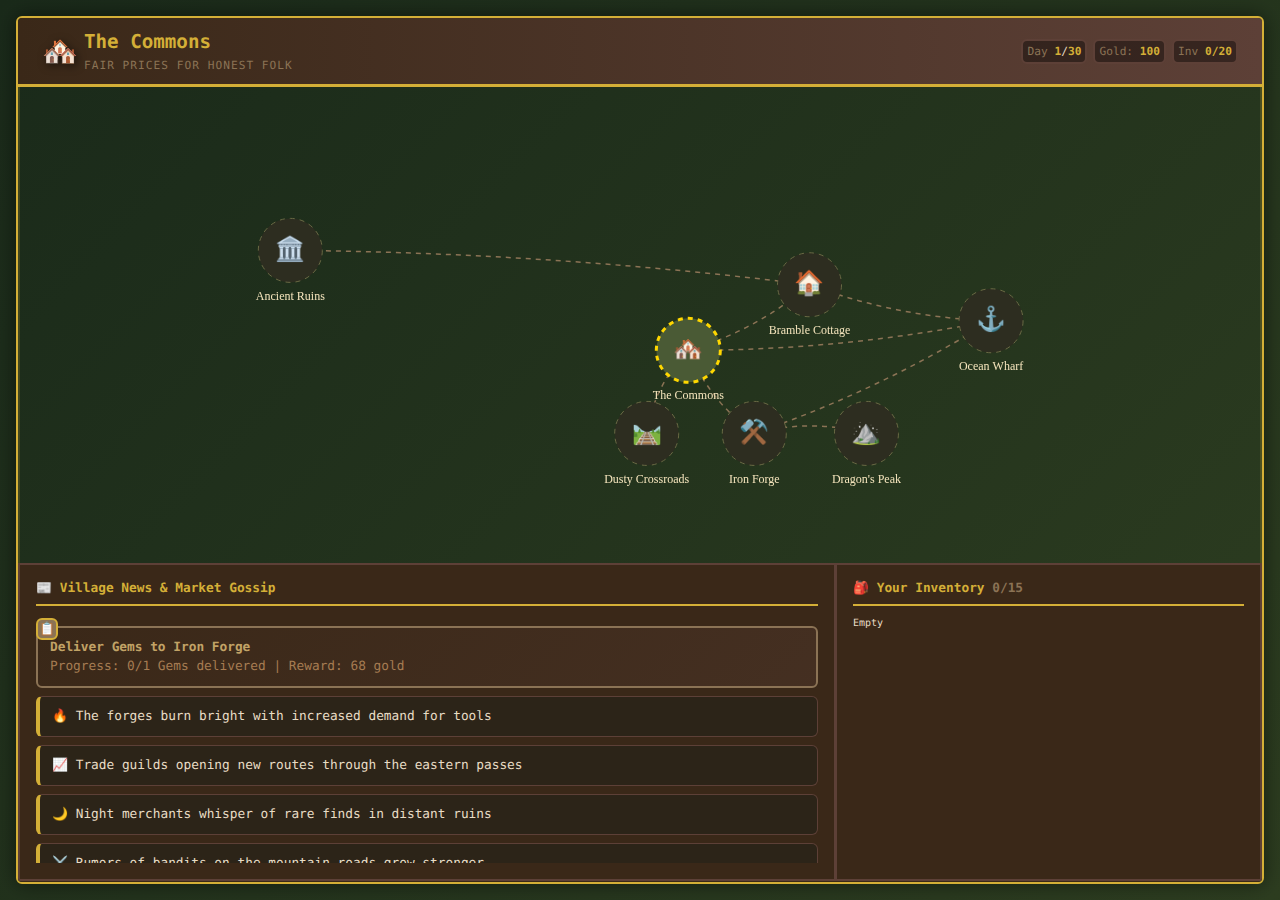
<file: index.html>
<!DOCTYPE html>
<html lang="en">
  <head>
    <meta charset="UTF-8" />
    <meta name="viewport" content="width=device-width, initial-scale=1.0" />
    <title>Fleeting Fortune</title>
    <link rel="stylesheet" href="styles.css" />
  </head>

  <body>
    <div class="game-container">
      <div class="header">
        <div class="header-left">
          <div style="font-size: 1.8rem; filter: drop-shadow(2px 2px 4px rgba(0, 0, 0, 0.5))">🏛️</div>
          <div class="location-display">
            <div class="location-name" id="location">Market Square</div>
            <div class="location-subtitle">Current Location</div>
          </div>
        </div>
        <div class="header-stats">
          <div class="stat-item"><span class="stat-label">Day</span> <span class="stat-value" id="day">1</span>/<span class="stat-value">30</span></div>
          <div class="stat-item"><span class="stat-label">Gold:</span> <span class="stat-value" id="gold">100</span></div>
          <div class="stat-item"><span class="stat-label">Inv</span> <span class="stat-value" id="inventoryCount">0/15</span></div>
        </div>
      </div>

      <!-- Map Screen -->
      <div id="mapScreen" class="screen">
        <div id="mapArea">
          <canvas id="canvas"></canvas>
        </div>
        <div class="panels">
          <div class="panel news-panel">
            <h3>📰 Village News & Market Gossip</h3>
            <div class="panel-content">
              <div id="news"></div>
            </div>
          </div>
          <div class="panel inventory-panel">
            <h3>🎒 Your Inventory <span class="inventory-count" id="inventoryCount">0/15</span></h3>
            <div class="panel-content">
              <div id="inventory"></div>
            </div>
          </div>
        </div>
      </div>

      <!-- Enhanced Trading Screen -->
      <div id="tradingScreen" class="screen trading-screen hidden">
        <h2 id="locationTitle" hidden>Trading Post</h2>

        <!-- Inventory Status -->
        <div class="quest-hint" id="questHint">Quest: Deliver 3 Herbs to Dragon's Peak</div>
        <!-- <div class="inventory-status">
          <div class="inventory-space" id="inventoryStatus">Inventory: 0/15 items</div> 
          
        </div> -->

        <!-- Market Insight -->
        <div id="marketInsight" class="market-insight">
          <span style="font-size: 1.2rem">💡</span>
          <span style="font-weight: bold" id="insightText">Market analysis loading...</span>
        </div>

        <!-- Items Container - scrollable -->
        <div class="items-container">
          <div id="items"></div>
        </div>

        <!-- Footer -->
        <div class="trading-footer">
          <button class="btn btn-back" onclick="showMap()">Back to Map</button>
        </div>
      </div>

      <!-- Game Over -->
      <div id="gameOver" class="game-over">
        <div>
          <h2>Season Complete!</h2>
          <div>Final Profit: <span id="profit">0</span> gold</div>
          <button class="btn btn-primary" onclick="resetGame()">Play Again</button>
        </div>
      </div>
    </div>

    <script type="module">
      // === 1. IMPORT EXTERNAL CLASSES ===
      import { GameState } from "./src/classes/GameState.js";
      import { MapRenderer } from "./src/classes/MapRenderer.js";

      // === 2. GAME STATE OBJECT ===
      const game = {
        day: 1,
        gold: 100,
        location: 0,
        inventory: [],
        prices: {},
        stock: {},
        saturation: {},
        locations: [],
        locationGrid: [],
        items: [],
        quests: [],
        achievements: [],
        currentQuest: null,
        unlockedAchievements: new Set(),
        seed: Date.now() % 10000,
        rules: null,
        gameData: null,
      };

      // === 3. CREATE GAMESTATE INSTANCE ===
      const gameState = new GameState(game);

      // Grid system utilities
      class GridSystem {
        static findLocationPosition(locationIndex) {
          for (let y = 0; y < gameState.game.locationGrid.length; y++) {
            for (let x = 0; x < gameState.game.locationGrid[y].length; x++) {
              if (gameState.game.locationGrid[y][x] === locationIndex) {
                return { x, y };
              }
            }
          }
          return null;
        }
        static areAdjacent(locIndexA, locIndexB) {
          const posA = this.findLocationPosition(locIndexA);
          const posB = this.findLocationPosition(locIndexB);
          if (!posA || !posB) return false;
          const dx = Math.abs(posA.x - posB.x);
          const dy = Math.abs(posA.y - posB.y);
          return dx <= 1 && dy <= 1 && dx + dy > 0;
        }
        static getGridDistance(locIndexA, locIndexB) {
          const posA = this.findLocationPosition(locIndexA);
          const posB = this.findLocationPosition(locIndexB);
          if (!posA || !posB) return Infinity;
          return Math.abs(posA.x - posB.x) + Math.abs(posA.y - posB.y);
        }

        static getTravelTime(fromIndex, toIndex) {
          const path = this.findPath(fromIndex, toIndex);
          if (path.length <= 1) return Infinity;

          // Sum actual grid distance between each step
          let totalDays = 0;
          for (let i = 1; i < path.length; i++) {
            totalDays += this.getGridDistance(path[i - 1], path[i]);
          }
          return totalDays;
        }

        static findPath(fromIndex, toIndex) {
          if (fromIndex === toIndex) return [fromIndex];
          const openSet = [{ location: fromIndex, g: 0, f: 0, parent: null }];
          const closedSet = new Set();
          while (openSet.length > 0) {
            // Sort by f-score, pick lowest
            openSet.sort((a, b) => a.f - b.f);
            const current = openSet.shift();
            if (current.location === toIndex) {
              // Reconstruct path
              const path = [];
              let node = current;
              while (node) {
                path.unshift(node.location);
                node = node.parent;
              }
              return path;
            }
            closedSet.add(current.location);
            // Only consider real connections
            const neighbors = gameState.game.connections[current.location];
            for (const neighborIndex of neighbors) {
              if (closedSet.has(neighborIndex)) continue;
              const g = current.g + 1;
              const h = GridSystem.getGridDistance(neighborIndex, toIndex);
              const f = g + h;
              const existing = openSet.find((n) => n.location === neighborIndex);
              if (!existing || g < existing.g) {
                openSet.push({
                  location: neighborIndex,
                  g,
                  f,
                  parent: current,
                });
              }
            }
          }
          return []; // No path
        }
      }

      // Quest system
      class QuestLogic {
        static generateQuest(currentLocationIndex, baseSeed, currentDay) {
          let seedRng = baseSeed + 1;
          function seededRandom() {
            seedRng = (seedRng * 9301 + 49297) % 233280;
            return seedRng / 233280;
          }
          const item = gameState.game.items[Math.floor(seededRandom() * gameState.game.items.length)];
          const validTargets = [];
          gameState.game.locations.forEach((location, index) => {
            if (index === currentLocationIndex) return;
            const multiplier = location.multipliers[item.category] || 1.0;
            if (multiplier >= 1.2) {
              validTargets.push(location);
            }
          });
          if (validTargets.length === 0) {
            validTargets.push(...gameState.game.locations.filter((_, i) => i !== currentLocationIndex));
          }
          const targetLocation = validTargets[Math.floor(seededRandom() * validTargets.length)];
          let quantity;
          switch (item.category) {
            case "basic":
              quantity = Math.floor(seededRandom() * 3) + 3;
              break;
            case "quality":
              quantity = Math.floor(seededRandom() * 3) + 2;
              break;
            case "premium":
              quantity = Math.floor(seededRandom() * 2) + 1;
              break;
            default:
              quantity = 3;
          }
          const reward = item.basePrice * quantity * 1.5;
          return {
            itemId: item.id,
            targetLocationName: targetLocation.name,
            quantity: quantity,
            delivered: 0,
            reward: Math.round(reward),
          };
        }
        static checkQuestDelivery() {
          if (!gameState.game.currentQuest) return;
          const currentLocationName = gameState.game.locations[gameState.game.location].name;
          if (currentLocationName !== gameState.game.currentQuest.targetLocationName) return;
          const questItemCount = gameState.getInventoryCount(gameState.game.currentQuest.itemId);
          if (questItemCount === 0) return;
          const deliverAmount = Math.min(questItemCount, gameState.game.currentQuest.quantity - gameState.game.currentQuest.delivered);
          gameState.removeFromInventory(gameState.game.currentQuest.itemId, deliverAmount);
          gameState.updateQuestDelivered(deliverAmount);
          if (gameState.game.currentQuest.delivered >= gameState.game.currentQuest.quantity) {
            gameState.updateGold(gameState.game.currentQuest.reward);
            gameState.completeQuest();
            const newQuest = QuestLogic.generateQuest(gameState.game.location, gameState.game.seed, gameState.game.day);
            gameState.setQuest(newQuest);
          }
        }

        static updateNewsUI() {
          if (!gameState.game.currentQuest) return false;
          const currentLocationName = gameState.getCurrentLocation().name;
          const targetMatch = currentLocationName === gameState.game.currentQuest.targetLocationName;
          const questItemCount = gameState.getInventoryCount(gameState.game.currentQuest.itemId);
          const hasEnoughItems = questItemCount >= gameState.game.currentQuest.quantity - gameState.game.currentQuest.delivered;
          return targetMatch && hasEnoughItems;
        }

        static deliverQuest() {
          if (!QuestLogic.updateNewsUI()) return;
          const quest = gameState.game.currentQuest;
          const questItemCount = gameState.getInventoryCount(quest.itemId);
          const deliverAmount = Math.min(questItemCount, quest.quantity - quest.delivered);
          gameState.removeFromInventory(quest.itemId, deliverAmount);
          gameState.updateQuestDelivered(deliverAmount);
          if (quest.delivered >= quest.quantity) {
            gameState.updateGold(quest.reward);
            gameState.completeQuest();
            const newQuest = QuestLogic.generateQuest(gameState.game.location, gameState.game.seed, gameState.game.day);
            gameState.setQuest(newQuest);
          }
          updateUI();
        }
      }

      // Market Logic
      class MarketLogic {
        static generatePrices() {
          const rules = gameState.game.rules.pricing;
          const SEASONAL_MIN = rules.seasonal.min;
          const SEASONAL_RANGE = rules.seasonal.range;
          const DAILY_MIN = rules.daily.min;
          const DAILY_RANGE = rules.daily.range;
          const prices = {};
          gameState.game.items.forEach((item) => {
            const base = item.basePrice;
            const seasonal = SEASONAL_MIN + Math.random() * SEASONAL_RANGE;
            const daily = DAILY_MIN + Math.random() * DAILY_RANGE;
            prices[item.id] = Math.round(base * seasonal * daily);
          });
          return prices;
        }
        static generateStock() {
          const rules = gameState.game.rules.stock;
          const MIN_STOCK = rules.minStock;
          const STOCK_RANGE = rules.stockRange;
          const stock = {};
          gameState.game.items.forEach((item) => {
            stock[item.id] = Math.floor(Math.random() * STOCK_RANGE) + MIN_STOCK;
          });
          return stock;
        }
        static getPrice(itemId, locationId) {
          const rules = gameState.game.rules.pricing.saturation;
          const SATURATION_THRESHOLD = rules.threshold;
          const SATURATION_PENALTY_RATE = rules.penaltyRate;
          const DEFAULT_MULTIPLIER = 1;
          const item = gameState.getItem(itemId);
          const location = gameState.getLocation(locationId);
          const basePrice = gameState.getPrice(itemId);
          const locationMultiplier = location.multipliers[item.category] || DEFAULT_MULTIPLIER;
          const saturationKey = `${locationId}-${itemId}`;
          const saturationLevel = gameState.getSaturation(saturationKey);
          let marketAdjustment = 1.0;
          if (saturationLevel >= SATURATION_THRESHOLD) {
            const excessSaturation = saturationLevel - SATURATION_THRESHOLD;
            marketAdjustment = 1.0 - SATURATION_PENALTY_RATE * (1 + excessSaturation * 0.2);
            marketAdjustment = Math.max(0.4, marketAdjustment);
          }
          const finalPrice = basePrice * locationMultiplier * marketAdjustment;
          return Math.round(finalPrice);
        }
        static canBuy(itemId, quantity) {
          const price = this.getPrice(itemId, gameState.game.location);
          const cost = price * quantity;
          const available = gameState.getStock(itemId);
          const space = gameState.getInventorySpace();
          return cost <= gameState.getGold() && quantity <= available && quantity <= space;
        }
        static canSell(itemId, quantity) {
          const owned = gameState.getInventoryCount(itemId);
          return quantity <= owned;
        }
        static getMaxBuyQuantity(itemId) {
          const price = this.getPrice(itemId, gameState.game.location);
          const affordable = Math.floor(gameState.getGold() / price);
          const available = gameState.getStock(itemId);
          const space = gameState.getInventorySpace();
          return Math.min(affordable, available, space);
        }
        static getMaxSellQuantity(itemId) {
          return gameState.getInventoryCount(itemId);
        }
        static getDealQuality(itemId) {
          const item = gameState.getItem(itemId);
          const location = gameState.getCurrentLocation();
          const multiplier = location.multipliers[item.category] || 1.0;
          if (multiplier <= 0.8) return "great";
          if (multiplier <= 0.9) return "good";
          if (multiplier >= 1.3) return "poor";
          return "fair";
        }
      }

      // Market Actions
      class MarketActions {
        static sell(itemId, quantity) {
          const price = MarketLogic.getPrice(itemId, gameState.game.location);
          gameState.removeFromInventory(itemId, quantity);
          gameState.updateGold(price * quantity);
          const rules = gameState.game.rules.pricing.saturation;
          if (quantity >= rules.threshold) {
            const satKey = `${gameState.game.location}-${itemId}`;
            const currentSaturation = gameState.getSaturation(satKey);
            const newSaturation = Math.min(rules.maxSaturation, currentSaturation + quantity);
            gameState.setSaturation(satKey, newSaturation);
          }
        }
        static buy(itemId, quantity) {
          const price = MarketLogic.getPrice(itemId, gameState.game.location);
          const cost = price * quantity;
          gameState.updateGold(-cost);
          gameState.updateStock(itemId, -quantity);
          gameState.addToInventory(itemId, quantity, price);
          const rules = gameState.game.rules.pricing.saturation;
          if (quantity >= rules.threshold) {
            const satKey = `${gameState.game.location}-${itemId}`;
            const buyingSaturation = quantity * rules.buyingSaturationRate;
            const currentSaturation = gameState.getSaturation(satKey);
            const newSaturation = Math.min(rules.maxSaturation, currentSaturation + buyingSaturation);
            gameState.setSaturation(satKey, newSaturation);
          }
        }

        static quickBuyAll(itemId) {
          const max = MarketLogic.getMaxBuyQuantity(itemId);
          if (max > 0) {
            MarketActions.buy(itemId, max);
            updateUI();
          }
        }

        static quickSellAll(itemId) {
          const max = MarketLogic.getMaxSellQuantity(itemId);
          if (max > 0) {
            MarketActions.sell(itemId, max);
            updateUI();
          }
        }

        static updatePrices() {
          const prices = MarketLogic.generatePrices();
          gameState.setPrices(prices);
        }
        static updateStock() {
          const stock = MarketLogic.generateStock();
          Object.entries(stock).forEach(([itemId, amount]) => {
            gameState.setStock(itemId, amount);
          });
        }
      }

      // === 6. GAME FUNCTIONS (ALL PRESERVED) ===
      function travel(locationIndex) {
        // Calculate total travel time based on actual grid distance along the path
        const travelTime = GridSystem.getTravelTime(gameState.game.location, locationIndex);
        if (travelTime === Infinity) return; // No valid path exists

        const arrivalDay = gameState.game.day + travelTime;
        const maxDay = gameState.game.rules.gameplay.maxDays;

        if (arrivalDay > maxDay) {
          // Can't reach this location in time
          // Check if player is completely stuck
          if (!canReachAnyLocation()) {
            setTimeout(endGame, 600);
          }
          return;
        }

        // Perform the travel
        gameState.setLocation(locationIndex);
        gameState.updateDay(travelTime);

        // Update economy
        MarketActions.updatePrices();
        MarketActions.updateStock();
        gameState.decaySaturation();

        // Check if any further moves are possible
        if (!canReachAnyLocation()) {
          setTimeout(endGame, 600);
        }

        updateUI();
      }

      function enterLocation(locationIndex) {
        updateUI();
        showTrading();
      }

      function showMap() {
        document.getElementById("mapScreen").classList.remove("hidden");
        document.getElementById("tradingScreen").classList.add("hidden");

        // After returning to map, check if any moves are possible
        if (!canReachAnyLocation()) {
          setTimeout(endGame, 600); // Gentle delay for closure
        }

        updateUI();
      }

      function showTrading() {
        document.getElementById("mapScreen").classList.add("hidden");
        document.getElementById("tradingScreen").classList.remove("hidden");
        updateUI();
      }

      function updateUI() {
        document.getElementById("day").textContent = gameState.game.day;
        document.getElementById("gold").textContent = gameState.getGold();
        document.getElementById("location").textContent = gameState.getCurrentLocation().name;
        document.getElementById("inventoryCount").textContent = `${gameState.game.inventory.length}/${gameState.game.rules.gameplay.inventoryLimit}`;
        updateInventoryUI();
        updateNewsUI();
        updateTradingUI();
        if (window.mapRenderer) mapRenderer.draw();
      }

      function updateInventoryUI() {
        const inventory = document.getElementById("inventory");
        const items = {};
        gameState.game.inventory.forEach((item) => {
          items[item.id] = (items[item.id] || 0) + 1;
        });
        inventory.innerHTML =
          Object.keys(items).length === 0
            ? "<div>Empty</div>"
            : Object.entries(items)
                .map(([id, count]) => {
                  const item = gameState.getItem(id);
                  return `<div class="inventory-item">
                                <span class="inventory-item-icon">${item.emoji}</span>
                                <span class="inventory-item-text">${item.name}</span>
                                <span class="inventory-item-count">x${count}</span>
                            </div>`;
                })
                .join("");
      }

      function updateNewsUI() {
        const newsContainer = document.getElementById("news");
        const items = [];
        if (gameState.game.currentQuest) {
          const questItem = gameState.getItem(gameState.game.currentQuest.itemId);
          items.push(`<div class="quest-item">
                                <div class="quest-title">Deliver ${questItem.name} to ${gameState.game.currentQuest.targetLocationName}</div>
                                <div class="quest-progress">Progress: ${gameState.game.currentQuest.delivered}/${gameState.game.currentQuest.quantity} ${questItem.name} delivered | Reward: ${gameState.game.currentQuest.reward} gold </div>
                            </div>`);
        }
        const current = gameState.getCurrentLocation();
        gameState.game.items.forEach((item) => {
          const price = MarketLogic.getPrice(item.id, gameState.game.location);
          const multiplier = current.multipliers[item.category];
          if (multiplier < 0.9) {
            items.push(`<div class="news-item market-opportunity">
                                      ${item.emoji} Great ${item.name} prices here!
                                  </div>`);
          }
        });
        const genericNews = gameState.game.gameData.genericNews;
        while (items.length < 6) {
          items.push(`<div class="news-item">${genericNews[Math.floor(Math.random() * genericNews.length)]}</div>`);
        }
        newsContainer.innerHTML = items.slice(0, 6).join("");
      }

      function updateTradingUI() {
        const items = document.getElementById("items");
        const currentLocation = gameState.getCurrentLocation();
        const headerEmoji = document.querySelector(".header-left > div");
        headerEmoji.textContent = currentLocation.emoji;
        document.querySelector(".location-subtitle").textContent = currentLocation.flavorText;
        const questHint = document.getElementById("questHint");
        if (gameState.game.currentQuest) {
          const questItem = gameState.getItem(gameState.game.currentQuest.itemId);
          const canDeliver = QuestLogic.updateNewsUI();
          const owned = gameState.getInventoryCount(gameState.game.currentQuest.itemId);
          const needed = gameState.game.currentQuest.quantity - gameState.game.currentQuest.delivered;
          const buttonText = canDeliver ? "✅ Deliver" : "❌ Need More";
          const buttonDisabled = !canDeliver;
          questHint.innerHTML = `
                <div class="quest-banner">
                  <div class="quest-icon">📋</div>
                  <div class="quest-text">
                    <div class="quest-title">Deliver ${questItem.name} to ${gameState.game.currentQuest.targetLocationName}</div>
                    <div class="quest-progress">You have ${owned}, need ${needed}</div>
                  </div>
                  <button class="btn btn-quest" onclick="deliverQuest()" ${buttonDisabled ? "disabled" : ""}>
                    ${buttonText}
                  </button>
                </div>
              `;
        } else {
          questHint.textContent = "No active quest";
        }
        const insightText = document.getElementById("insightText");
        const goodDeals = gameState.game.items.filter((item) => {
          const multiplier = currentLocation.multipliers[item.category] || 1.0;
          return multiplier <= 0.9;
        });
        if (goodDeals.length > 0) {
          const avgDiscount = Math.round((1 - goodDeals.reduce((sum, item) => sum + (currentLocation.multipliers[item.category] || 1.0), 0) / goodDeals.length) * 100);
          insightText.textContent = `Great prices here! (${avgDiscount}% below average)`;
        } else {
          insightText.textContent = "Standard market prices";
        }
        items.innerHTML = gameState.game.items
          .map((item) => {
            const price = MarketLogic.getPrice(item.id, gameState.game.location);
            const stock = gameState.getStock(item.id);
            const owned = gameState.getInventoryCount(item.id);
            const maxBuy = MarketLogic.getMaxBuyQuantity(item.id);
            const maxSell = MarketLogic.getMaxSellQuantity(item.id);
            const dealQuality = MarketLogic.getDealQuality(item.id);
            const avgPurchasePrice = gameState.getAveragePurchasePrice(item.id);
            const dealClasses = { great: "deal-great", good: "deal-good", fair: "deal-fair", poor: "deal-poor" };
            const dealText = { great: "Great!", good: "Good", fair: "Fair", poor: "Poor" };
            const rowClasses = ["item-row"];
            if (dealQuality === "great" || dealQuality === "good") rowClasses.push("good-deal");
            else if (dealQuality === "poor") rowClasses.push("bad-deal");
            if (stock === 0) rowClasses.push("no-stock");
            const displayPrice = stock === 0 ? "--" : `${price}g${avgPurchasePrice !== null ? ` (${avgPurchasePrice}g avg)` : ""}`;
            return `
                  <div class="${rowClasses.join(" ")}">
                    <div class="item-visual">
                      <div class="item-icon">${item.emoji}</div>
                      <div class="deal-indicator ${dealClasses[dealQuality]}">${dealText[dealQuality]}</div>
                    </div>
                    <div class="item-info">
                      <div class="item-header">
                        ${item.name}<span class="item-price">${displayPrice}</span>
                      </div>
                      <div class="item-meta">Available: ${stock} | You own: <span class="owned-count">${owned}</span>
                        ${gameState.game.currentQuest && gameState.game.currentQuest.itemId === item.id ? "<br>Perfect for your quest!" : ""}
                        ${stock <= 2 && stock > 0 ? "<br>Limited stock - act fast!" : ""}
                        ${dealQuality === "poor" ? "<br>Overpriced here - try elsewhere" : ""}
                        ${dealQuality === "great" ? "<br>Excellent value!" : ""}
                        ${dealQuality === "fair" ? "<br>Standard market price" : ""}
                      </div>
                    </div>
                    <div class="buy-controls">
                      <div class="quantity-action-row">
                        <button class="quantity-btn" onclick="changeQuantity('${item.id}', 'buy', -1)" ${maxBuy === 0 ? "disabled" : ""}>−</button>
                        <button class="btn btn-buy action-button" onclick="executeTrade('${item.id}', 'buy')" ${maxBuy === 0 ? "disabled" : ""} id="buy-button-${item.id}">
                          BUY <span id="buy-${item.id}">1</span>
                        </button>
                        <button class="quantity-btn" onclick="changeQuantity('${item.id}', 'buy', 1)" ${maxBuy === 0 ? "disabled" : ""}>+</button>
                      </div>
                      <button class="btn btn-buy action-button" onclick="MarketActions.quickBuyAll('${item.id}')" ${maxBuy === 0 ? "disabled" : ""}>
                        Buy All (${maxBuy})
                      </button>
                    </div>
                    <div class="sell-controls">
                      <div class="quantity-action-row">
                        <button class="quantity-btn" onclick="changeQuantity('${item.id}', 'sell', -1)" ${maxSell === 0 ? "disabled" : ""}>−</button>
                        <button class="btn btn-sell action-button" onclick="executeTrade('${item.id}', 'sell')" ${maxSell === 0 ? "disabled" : ""} id="sell-button-${item.id}">
                          SELL <span id="sell-${item.id}">1</span>
                        </button>
                        <button class="quantity-btn" onclick="changeQuantity('${item.id}', 'sell', 1)" ${maxSell === 0 ? "disabled" : ""}>+</button>
                      </div>
                      <button class="btn btn-sell action-button" onclick="quickSellAll('${item.id}')" ${maxSell === 0 ? "disabled" : ""}>
                        Sell All (${maxSell})
                      </button>
                    </div>
                  </div>`;
          })
          .join("");
      }

      function changeQuantity(itemId, type, delta) {
        const element = document.getElementById(`${type}-${itemId}`);
        let current = parseInt(element.textContent);
        current = Math.max(1, current + delta);
        const max = type === "buy" ? MarketLogic.getMaxBuyQuantity(itemId) : MarketLogic.getMaxSellQuantity(itemId);
        element.textContent = Math.min(current, max);
      }

      function executeTrade(itemId, type) {
        const quantity = parseInt(document.getElementById(`${type}-${itemId}`).textContent);
        if (type === "buy" && MarketLogic.canBuy(itemId, quantity)) {
          MarketActions.buy(itemId, quantity);
        } else if (type === "sell" && MarketLogic.canSell(itemId, quantity)) {
          MarketActions.sell(itemId, quantity);
        }
        updateUI();
      }

      function canReachAnyLocation() {
        const currentDay = gameState.game.day;
        const maxDay = gameState.game.rules.gameplay.maxDays;
        const currentLocation = gameState.game.location;

        for (let i = 0; i < gameState.game.locations.length; i++) {
          if (i === currentLocation) continue;
          const travelTime = GridSystem.getTravelTime(currentLocation, i);
          if (travelTime === Infinity) continue;
          if (currentDay + travelTime <= maxDay) return true;
        }
        return false;
      }

      function checkGameEnd() {
        if (!canReachAnyLocation()) {
          setTimeout(endGame, 600);
        }
      }

      // === Update travel() to call checkGameEnd ===
      // (Already updated in your codebase — just ensure it's called at the end)

      function endGame() {
        const profit = gameState.game.gold - gameState.game.rules.gameplay.startingGold;
        document.getElementById("profit").textContent = profit;

        const gameOverEl = document.getElementById("gameOver");
        const canMove = canReachAnyLocation();
        const daysLeft = gameState.game.rules.gameplay.maxDays - gameState.game.day;

        let reason;
        if (gameState.game.day >= gameState.game.rules.gameplay.maxDays) {
          reason = "The season has ended. The roads grow quiet until next year.";
        } else if (!canMove) {
          reason = "No further journeys are possible. Your travels come to rest.";
        } else {
          reason = "Your trading season ends in quiet reflection.";
        }

        gameOverEl.innerHTML = `
    <div>
      <h2>Season Complete!</h2>
      <div>${reason}</div>
      <div>Final Profit: <span id="profit">${profit}</span> gold</div>
      <button class="btn btn-primary" onclick="resetGame()">Begin New Season</button>
    </div>
  `;
        gameOverEl.style.display = "flex";
      }

      function resetGame() {
        gameState.reset();
        gameState.generateLocations();
        const initialQuest = QuestLogic.generateQuest(gameState.game.location, gameState.game.seed, gameState.game.day);
        gameState.setQuest(initialQuest);
        MarketActions.updatePrices();
        MarketActions.updateStock();
        document.getElementById("gameOver").style.display = "none";
        showMap();
        updateUI();
      }

      async function loadGameData() {
        try {
          const rulesResponse = await fetch("game_rules.json");
          gameState.game.rules = await rulesResponse.json();
          const dataResponse = await fetch("game_data.json");
          gameState.game.gameData = await dataResponse.json();
          gameState.game.items = gameState.game.gameData.items;
          return true;
        } catch (error) {
          console.error("Failed to load game data:", error);
          return false;
        }
      }

      function fixMapRenderer(ms = 250) {
        setTimeout(() => {
          window.dispatchEvent(new Event("resize"));
          console.log("🎨 MapRenderer: Canvas size fixed with " + ms + " delay");
        }, ms);
        // document.querySelector('.game-container').classList.add('show');
      }

      async function init() {
        try {
          const dataLoaded = await loadGameData();
          if (!dataLoaded) throw new Error("Failed to load game data");
          gameState.setGold(gameState.game.rules.gameplay.startingGold);
          gameState.generateLocations();
          const initialQuest = QuestLogic.generateQuest(gameState.game.location, gameState.game.seed, gameState.game.day);
          gameState.setQuest(initialQuest);
          MarketActions.updatePrices();
          MarketActions.updateStock();

          // Add to init() for debugging
          console.log("✅ Game data loaded:", gameState.game.rules);
          console.log("✅ Locations generated:", gameState.game.locations);
          console.log("✅ Canvas exists:", !!document.getElementById("canvas"));

          console.log(
            "📍 Locations:",
            gameState.game.locations.map((l) => l.name)
          );
          console.log("🔗 Connections:", gameState.game.connections);

          window.mapRenderer = new MapRenderer(document.getElementById("canvas"));
          updateUI();
        } catch (error) {
          console.error("Failed to initialize game:", error);
        }
      }

      // === 6. EXPOSE FUNCTIONS & CLASSES TO HTML ===
      window.gameState = gameState;
      window.MapRenderer = MapRenderer;
      window.MarketActions = MarketActions;
      window.GridSystem = GridSystem; // ✅ Required by MapRenderer and travel()
      window.init = init;
      window.updateUI = updateUI;
      window.updateInventoryUI = updateInventoryUI;
      window.updateNewsUI = updateNewsUI;
      window.updateTradingUI = updateTradingUI;
      window.showMap = showMap;
      window.showTrading = showTrading;
      window.travel = travel;
      window.enterLocation = enterLocation;
      window.deliverQuest = QuestLogic.deliverQuest;
      window.executeTrade = executeTrade;
      window.changeQuantity = changeQuantity;
      window.quickBuyAll = MarketActions.quickBuyAll;
      window.quickSellAll = MarketActions.quickSellAll;
      window.endGame = endGame;
      window.resetGame = resetGame;
      window.generateLocations = gameState.generateLocations;

      // === 7. START GAME IMMEDIATELY ===
      await init(); // No need to delay game logic
      fixMapRenderer();
    </script>
  </body>
</html>
</file>
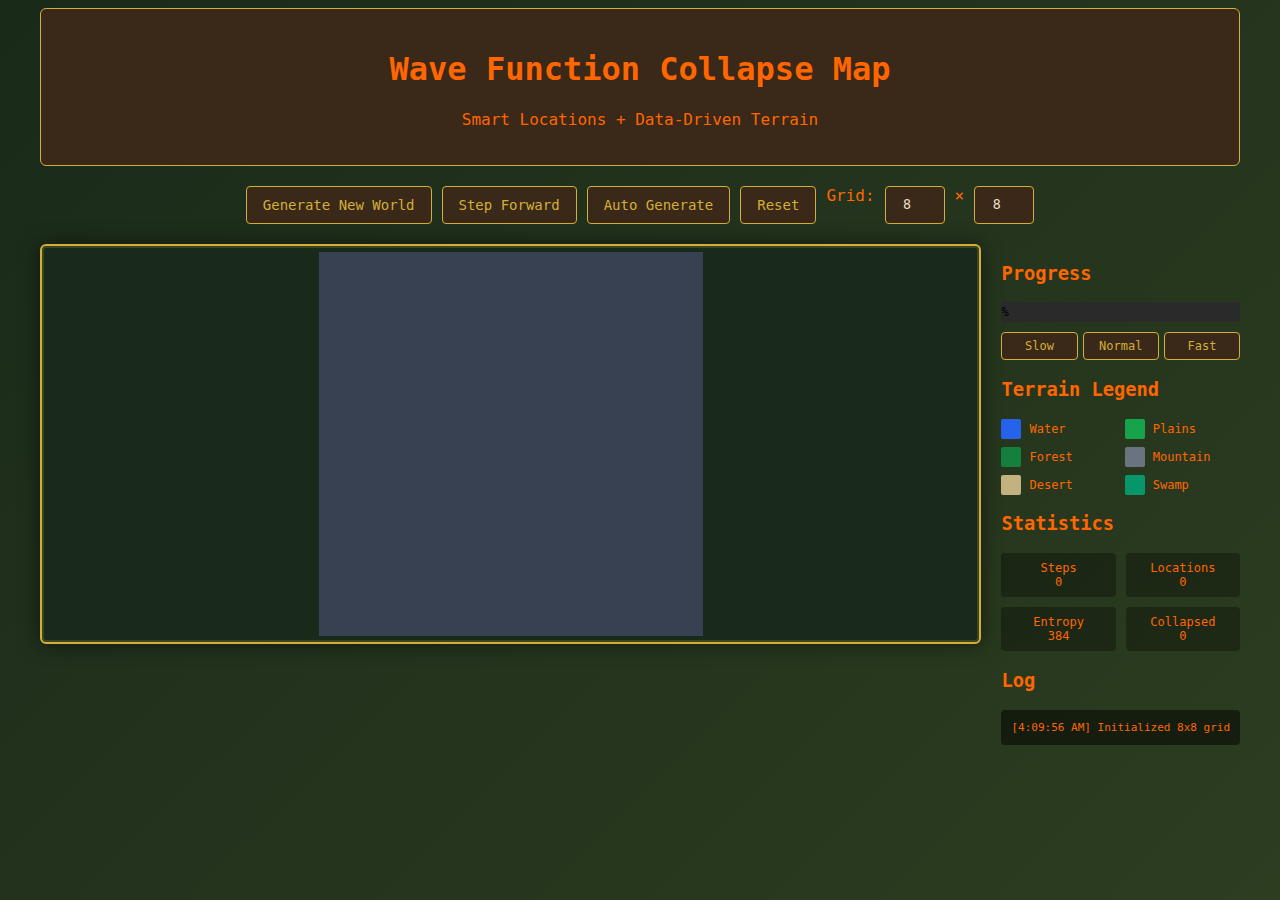
<file: wfc/index.html>
<!DOCTYPE html>
<html lang="en">
<head>
    <meta charset="UTF-8" />
    <meta name="viewport" content="width=device-width, initial-scale=1" />
    <title>Wave Function Collapse - Smart Location Placement</title>
    <link rel="stylesheet" href="css/style.css" />
</head>
<body>
    <div class="container">
        <div class="header">
            <h1>Wave Function Collapse Map</h1>
            <p>Smart Locations + Data-Driven Terrain</p>
        </div>

        <div class="controls">
            <button id="generateBtn">Generate New World</button>
            <button id="stepBtn">Step Forward</button>
            <button id="autoBtn" data-running="false">Auto Generate</button>
            <button id="resetBtn">Reset</button>
            <span>Grid:</span>
            <input type="number" id="gridWidth" value="8" min="4" max="24" />
            <span>×</span>
            <input type="number" id="gridHeight" value="8" min="4" max="24" />
        </div>

        <div class="main-content">
            <div class="map-area">
                <div id="mapGrid" class="map-grid"></div>
            </div>

            <div class="sidebar">
                <div class="info-section">
                    <h3>Progress</h3>
                    <div class="progress">
                        <div id="progressBar" class="progress-bar">0%</div>
                    </div>
                    <div class="step-controls">
                        <button id="slowBtn">Slow</button>
                        <button id="normalBtn">Normal</button>
                        <button id="fastBtn">Fast</button>
                    </div>
                </div>

                <div class="info-section">
                    <h3>Terrain Legend</h3>
                    <div class="legend" id="legend"></div>
                </div>

                <div class="info-section">
                    <h3>Statistics</h3>
                    <div class="stats">
                        <div class="stat">
                            <div>Steps</div>
                            <div id="stepCount">0</div>
                        </div>
                        <div class="stat">
                            <div>Locations</div>
                            <div id="locationCount">0</div>
                        </div>
                        <div class="stat">
                            <div>Entropy</div>
                            <div id="entropyCount">0</div>
                        </div>
                        <div class="stat">
                            <div>Collapsed</div>
                            <div id="collapsedCount">0</div>
                        </div>
                    </div>
                </div>

                <div class="info-section">
                    <h3>Log</h3>
                    <div id="log" class="log"></div>
                </div>
            </div>
        </div>
    </div>

    <script src="js/loader.js"></script>
    <script>
        let TERRAIN_TYPES, LOCATIONS;
        let wfc;

        // Load data and initialize
        async function initApp() {
            const data = await DataLoader.load();
            TERRAIN_TYPES = data.TERRAIN_TYPES;
            LOCATIONS = data.LOCATIONS;

            // Initialize UI with default size
            const width = parseInt(document.getElementById('gridWidth').value);
            const height = parseInt(document.getElementById('gridHeight').value);
            wfc = new WaveFunctionCollapse(width, height);

            // Auto-generate legend
            updateLegend();

            setupEventListeners();
            wfc.updateUI();
        }

        function updateLegend() {
            const legendEl = document.getElementById('legend');
            legendEl.innerHTML = '';

            Object.keys(TERRAIN_TYPES).forEach(type => {
                const item = document.createElement('div');
                item.className = 'legend-item';

                const tile = document.createElement('div');
                tile.className = 'legend-tile';
                tile.style.backgroundColor = TERRAIN_TYPES[type].color;

                const label = document.createElement('span');
                label.textContent = type.charAt(0).toUpperCase() + type.slice(1);

                item.appendChild(tile);
                item.appendChild(label);
                legendEl.appendChild(item);
            });
        }

        function setupEventListeners() {
            document.getElementById('generateBtn').addEventListener('click', () => {
                const w = parseInt(document.getElementById('gridWidth').value);
                const h = parseInt(document.getElementById('gridHeight').value);
                wfc = new WaveFunctionCollapse(w, h);
                wfc.generate();
            });

            document.getElementById('stepBtn').addEventListener('click', () => {
                if (!wfc.isGenerating) wfc.step();
            });

            document.getElementById('autoBtn').addEventListener('click', () => {
                const btn = document.getElementById('autoBtn');
                if (wfc.isGenerating) {
                    wfc.isGenerating = false;
                    btn.textContent = 'Auto Generate';
                } else {
                    btn.textContent = 'Auto Step';
                    wfc.autoGenerate();
                }
            });

            document.getElementById('resetBtn').addEventListener('click', () => {
                const w = parseInt(document.getElementById('gridWidth').value);
                const h = parseInt(document.getElementById('gridHeight').value);
                wfc.isGenerating = false;
                wfc = new WaveFunctionCollapse(w, h);
                document.getElementById('autoBtn').textContent = 'Auto Generate';
            });

            document.getElementById('slowBtn').addEventListener('click', () => wfc.autoSpeed = 300);
            document.getElementById('normalBtn').addEventListener('click', () => wfc.autoSpeed = 100);
            document.getElementById('fastBtn').addEventListener('click', () => wfc.autoSpeed = 30);
        }

        // WaveFunctionCollapse Class (same as before, but updated renderGrid + placeLocations)
        class WaveFunctionCollapse {
            constructor(width, height) {
                this.width = width;
                this.height = height;
                this.grid = [];
                this.stepCount = 0;
                this.locationCount = 0;
                this.isGenerating = false;
                this.autoSpeed = 100;
                this.placedLocations = [];
                this.init();
            }

            init() {
                this.grid = [];
                this.stepCount = 0;
                this.locationCount = 0;
                this.placedLocations = [];

                for (let y = 0; y < this.height; y++) {
                    this.grid[y] = [];
                    for (let x = 0; x < this.width; x++) {
                        this.grid[y][x] = {
                            possibilities: Object.keys(TERRAIN_TYPES),
                            collapsed: false,
                            terrain: null,
                            location: null
                        };
                    }
                }

                this.log(`Initialized ${this.width}x${this.height} grid`);
                this.updateUI();
            }

            getCell(x, y) {
                if (x < 0 || x >= this.width || y < 0 || y >= this.height) return null;
                return this.grid[y][x];
            }

            getNeighbors(x, y) {
                const directions = [[-1, 0], [1, 0], [0, -1], [0, 1]];
                return directions
                    .map(([dx, dy]) => ({ x: x + dx, y: y + dy, cell: this.getCell(x + dx, y + dy) }))
                    .filter(n => n.cell);
            }

            findLowestEntropy() {
                let minEntropy = Infinity;
                let candidates = [];

                for (let y = 0; y < this.height; y++) {
                    for (let x = 0; x < this.width; x++) {
                        const cell = this.grid[y][x];
                        if (!cell.collapsed && cell.possibilities.length < minEntropy) {
                            minEntropy = cell.possibilities.length;
                            candidates = [{ x, y }];
                        } else if (!cell.collapsed && cell.possibilities.length === minEntropy) {
                            candidates.push({ x, y });
                        }
                    }
                }

                return candidates.length > 0 ? candidates[Math.floor(Math.random() * candidates.length)] : null;
            }

            collapseCell(x, y) {
                const cell = this.grid[y][x];
                if (cell.collapsed) return false;

                const weights = cell.possibilities.map(t => TERRAIN_TYPES[t].weight);
                const totalWeight = weights.reduce((a, b) => a + b, 0);
                let r = Math.random() * totalWeight;
                let selected = cell.possibilities[0];

                for (let i = 0; i < cell.possibilities.length; i++) {
                    r -= weights[i];
                    if (r <= 0) {
                        selected = cell.possibilities[i];
                        break;
                    }
                }

                cell.terrain = selected;
                cell.possibilities = [selected];
                cell.collapsed = true;
                this.log(`Collapsed (${x}, ${y}) → ${selected}`);
                return true;
            }

            propagate(x, y) {
                const queue = [{ x, y }];
                const processed = new Set();

                while (queue.length > 0) {
                    const { x, y } = queue.shift();
                    const key = `${x},${y}`;
                    if (processed.has(key)) continue;
                    processed.add(key);

                    const neighbors = this.getNeighbors(x, y);
                    for (const { x: nx, y: ny, cell: neighbor } of neighbors) {
                        if (neighbor.collapsed) continue;

                        const valid = neighbor.possibilities.filter(p => {
                            const allowed = TERRAIN_TYPES[p].adjacent;
                            return this.getNeighbors(nx, ny).some(({ cell: nn }) =>
                                nn.collapsed ? allowed.includes(nn.terrain) : true
                            );
                        });

                        if (valid.length !== neighbor.possibilities.length) {
                            neighbor.possibilities = valid;
                            if (valid.length === 0) {
                                this.log(`Contradiction at (${nx}, ${ny})`);
                                return false;
                            }
                            queue.push({ x: nx, y: ny });
                        }
                    }
                }
                return true;
            }

            step() {
                if (this.isComplete()) return false;
                const cell = this.findLowestEntropy();
                if (!cell) return false;

                if (this.collapseCell(cell.x, cell.y)) {
                    if (!this.propagate(cell.x, cell.y)) {
                        this.log("Contradiction!");
                        return false;
                    }
                    this.stepCount++;
                    this.updateUI();

                    const el = document.querySelector(`[data-pos="${cell.x},${cell.y}"]`);
                    if (el) {
                        el.classList.add('collapsed');
                        setTimeout(() => el.classList.remove('collapsed'), 500);
                    }
                    return true;
                }
                return false;
            }

            isComplete() {
                return this.grid.flat().every(c => c.collapsed);
            }

            // ✅ SMART LOCATION PLACEMENT
            placeLocations() {
                const cells = [];
                for (let y = 0; y < this.height; y++) {
                    for (let x = 0; x < this.width; x++) {
                        if (!this.grid[y][x].location) {
                            cells.push({ x, y });
                        }
                    }
                }

                // Sort locations by strictness (fewer valid spots = place first)
                const sortedLocations = [...LOCATIONS].sort((a, b) => {
                    const countValid = (loc) => cells.filter(pos => this.isValidLocationSpot(pos.x, pos.y, loc)).length;
                    return countValid(a) - countValid(b);
                });

                for (const loc of sortedLocations) {
                    const validSpots = cells.filter(pos => this.isValidLocationSpot(pos.x, pos.y, loc));
                    if (validSpots.length === 0) continue;

                    const pick = validSpots[Math.floor(Math.random() * validSpots.length)];
                    const { x, y } = pick;

                    this.grid[y][x].location = loc;
                    this.placedLocations.push({ x, y, loc });
                    this.locationCount++;
                    this.log(`📍 Placed ${loc.name} at (${x}, ${y})`);

                    // Remove from pool to avoid overlap
                    const idx = cells.findIndex(c => c.x === x && c.y === y);
                    if (idx !== -1) cells.splice(idx, 1);
                }
            }

            // ✅ CHECK IF A LOCATION CAN BE PLACED HERE
            isValidLocationSpot(x, y, location) {
                const cell = this.grid[y][x];
                if (cell.location) return false;

                const terrain = cell.terrain;

                const rules = location.rules;

                // Rule 1: Check base terrain ("on")
                if (rules.on && !rules.on.includes(terrain)) {
                    return false;
                }

                // Rule 2: Check adjacent requirements
                if (rules.adjacent && rules.adjacent.length > 0) {
                    const neighborTerrains = this.getNeighbors(x, y)
                        .filter(n => n.cell.collapsed)
                        .map(n => n.cell.terrain);

                    // For each required type in rules.adjacent, check if at least one exists
                    const hasAllRequired = rules.adjacent.every(req =>
                        neighborTerrains.includes(req)
                    );

                    if (!hasAllRequired) return false;
                }

                // Optional: Min distance from other locations
                const tooClose = this.placedLocations.some(p =>
                    Math.abs(x - p.x) + Math.abs(y - p.y) < 3
                );
                if (tooClose) return false;

                return true;
            }

            generate() {
                this.init();
                let attempts = 0;
                const max = this.width * this.height * 2;

                while (!this.isComplete() && attempts < max) {
                    if (!this.step()) {
                        this.log("Resetting...");
                        this.init();
                        attempts = 0;
                    } else {
                        attempts++;
                    }
                }

                if (this.isComplete()) {
                    this.placeLocations();
                    this.log("✅ World complete with smart locations!");
                } else {
                    this.log("❌ Failed after max attempts");
                }
                this.updateUI();
            }

            async autoGenerate() {
                if (this.isGenerating) return;
                this.isGenerating = true;
                this.init();

                let attempts = 0;
                const max = this.width * this.height * 2;

                while (!this.isComplete() && attempts < max && this.isGenerating) {
                    if (!this.step()) {
                        this.log("Restarting...");
                        this.init();
                        attempts = 0;
                    } else {
                        attempts++;
                    }
                    await this.sleep(this.autoSpeed);
                }

                if (this.isComplete() && this.isGenerating) {
                    this.placeLocations();
                    this.log("🎉 Complete with locations!");
                }

                this.isGenerating = false;
                this.updateUI();
            }

            sleep(ms) {
                return new Promise(r => setTimeout(r, ms));
            }

            updateUI() {
                this.renderGrid();
                this.updateProgress();
                this.updateStats();
            }

            renderGrid() {
                const container = document.getElementById('mapGrid');
                const w = this.width;
                const h = this.height;

                const tileSize = Math.min(48, 600 / Math.max(w, h));
                const gridStyle = `
                    grid-template-columns: repeat(${w}, ${tileSize}px);
                    grid-template-rows: repeat(${h}, ${tileSize}px);
                    gap: 0;
                `;
                container.style.cssText = gridStyle;

                container.innerHTML = '';

                for (let y = 0; y < h; y++) {
                    for (let x = 0; x < w; x++) {
                        const cell = this.grid[y][x];
                        const tile = document.createElement('div');
                        tile.className = 'tile';
                        tile.dataset.pos = `${x},${y}`;

                        if (cell.collapsed) {
                            tile.style.backgroundColor = TERRAIN_TYPES[cell.terrain].color;
                            if (cell.location) {
                                tile.classList.add('location');
                                tile.textContent = cell.location.emoji;
                                tile.title = cell.location.name;
                            }
                        } else {
                            tile.style.backgroundColor = '#374151';
                        }

                        tile.style.width = `${tileSize}px`;
                        tile.style.height = `${tileSize}px`;
                        container.appendChild(tile);
                    }
                }
            }

            updateProgress() {
                const total = this.width * this.height;
                const done = this.grid.flat().filter(c => c.collapsed).length;
                const p = Math.round((done / total) * 100);
                const bar = document.getElementById('progressBar');
                bar.style.width = `${p}%`;
                bar.textContent = `${p}%`;
            }

            updateStats() {
                document.getElementById('stepCount').textContent = this.stepCount;
                document.getElementById('locationCount').textContent = this.locationCount;
                const unCollapsed = this.grid.flat().filter(c => !c.collapsed);
                const entropy = unCollapsed.reduce((sum, c) => sum + c.possibilities.length, 0);
                const collapsed = this.grid.flat().filter(c => c.collapsed).length;
                document.getElementById('entropyCount').textContent = entropy;
                document.getElementById('collapsedCount').textContent = collapsed;
            }

            log(msg) {
                const log = document.getElementById('log');
                const time = new Date().toLocaleTimeString();
                log.innerHTML += `<div>[${time}] ${msg}</div>`;
                log.scrollTop = log.scrollHeight;
            }
        }

        // Start the app
        document.addEventListener('DOMContentLoaded', initApp);
    </script>
</body>
</html>
</file>
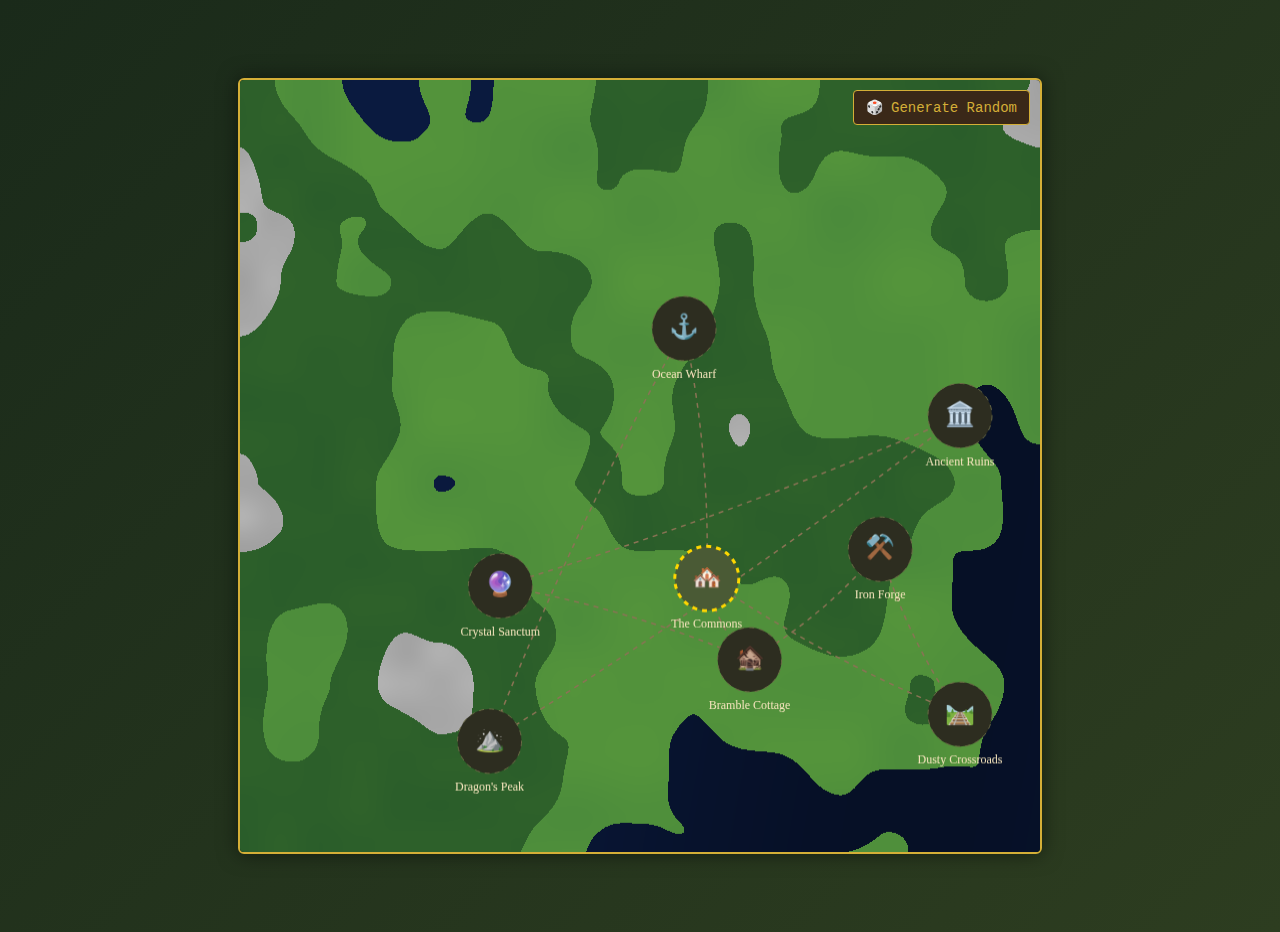
<file: demo_map.html>
<!DOCTYPE html>
<html lang="en">

<head>
    <meta charset="UTF-8" />
    <meta name="viewport"
        content="width=device-width, initial-scale=1, maximum-scale=1, user-scalable=no, viewport-fit=cover" />
    <title>Fleeting Fortune - Cozy Map with Biomes</title>
    <style>
        /* === 🧱 CSS VARIABLES === */
        :root {
            --theme-bg-primary: linear-gradient(135deg, #1a2a1a, #2d3d20);
            --theme-bg-panel: #3a2818;
            --theme-border-primary: #5d4037;
            --theme-border-accent: #d4af37;
            --theme-text-primary: #e8dcc5;
            --theme-text-gold: #d4af37;
            --panel-padding: 16px;
            --border-radius: 6px;
            --game-padding: 16px;
            --shadow-game: 0 0 20px rgba(0, 0, 0, 0.5), inset 0 0 0 2px rgba(212, 175, 55, 0.2);
        }

        body {
            margin: 0;
            padding: var(--game-padding);
            font-family: 'Consolas', monospace;
            background: var(--theme-bg-primary);
            color: var(--theme-text-primary);
            overflow: hidden;
            height: 100vh;
            display: flex;
            justify-content: center;
            align-items: center;
        }

        .game-container {
            width: 100%;
            max-width: 800px;
            height: calc(100dvh - 128px);
            border: 2px solid var(--theme-border-accent);
            border-radius: var(--border-radius);
            overflow: hidden;
            box-shadow: var(--shadow-game);
            display: flex;
            flex-direction: column;
            background: #1a2a1a;
            position: relative;
        }

        #mapArea {
            flex: 1;
            background: #1a2a1a;
            position: relative;
        }

        canvas {
            width: 100%;
            height: 100%;
            image-rendering: -webkit-optimize-contrast;
        }

        .canvas-container {
            position: relative;
            width: 100%;
            height: 100%;
        }

        .ripple {
            position: absolute;
            width: 20px;
            height: 20px;
            border: 2px solid var(--theme-border-accent);
            border-radius: 50%;
            opacity: 0.7;
            pointer-events: none;
            transform: translate(-50%, -50%);
            animation: ripple-animation 1.0s ease-out forwards;
        }

        @keyframes ripple-animation {
            0% {
                transform: translate(-50%, -50%) scale(1);
                opacity: 0.7;
            }
            100% {
                transform: translate(-50%, -50%) scale(6);
                opacity: 0;
            }
        }

        .controls {
            position: absolute;
            top: 10px;
            right: 10px;
            z-index: 10;
        }

        button {
            background: var(--theme-bg-panel);
            color: var(--theme-text-gold);
            border: 1px solid var(--theme-border-accent);
            padding: 8px 12px;
            font-family: 'Consolas', monospace;
            cursor: pointer;
            border-radius: 4px;
            font-size: 14px;
        }

        button:hover {
            background: #4a3a2a;
        }
    </style>
</head>

<body>
    <div class="game-container">
        <div id="mapArea">
            <div class="canvas-container">
                <canvas id="canvas"></canvas>
            </div>
        </div>
        <div class="controls">
            <button id="randomizeBtn">🎲 Generate Random</button>
        </div>
    </div>

    <script>
        // === 🎨 BIOME COLOR PALETTE (Easy to tweak!) ===
        const biomePalettes = {
            default: {
                water: '#0a1a3f',    // Deep ocean blue
                plains: '#4b8b3b',   // Lush green
                forest: '#2a5d2a',   // Dark forest green
                mountains: '#a0a0a0' // Gray rock/snow
            },
            desert: {
                water: '#3a3015',    // Muddy oasis
                plains: '#c2b280',   // Sand
                forest: '#8b7e6e',   // Dry scrub
                mountains: '#b8a58f' // Pale stone
            },
            autumn: {
                water: '#1a3a5a',
                plains: '#d46a00',   // Burnt orange
                forest: '#5e3023',   // Crimson
                mountains: '#886655'
            },
            fantasy: {
                water: '#004488',    // Magical blue
                plains: '#44aa44',   // Vibrant green
                forest: '#006644',   // Emerald
                mountains: '#ddaaee' // Purple peaks
            }
        };

        // Current active palette
        let currentPalette = 'default';
        const palette = biomePalettes[currentPalette];

        // === 🔧 Seeded Random & Noise ===
        function seededRandom(seed) {
            const x = Math.sin(seed * 9283.4) * 10000;
            return x - Math.floor(x);
        }

        function noise2D(x, y, seed) {
            const n = Math.floor(x) + 10000 * Math.floor(y);
            const a = seededRandom(n + seed);
            const b = seededRandom(n + 1 + seed);
            const c = seededRandom(n + 10000 + seed);
            const d = seededRandom(n + 10001 + seed);

            const fx = x - Math.floor(x);
            const fy = y - Math.floor(y);
            const u = fx * fx * (3 - 2 * fx);
            const v = fy * fy * (3 - 2 * fy);

            return a + u * (b - a) + v * (c - a) + u * v * (a - b - c + d);
        }

        // Hex to RGB helper
        function hexToRgb(hex) {
            const r = parseInt(hex.slice(1, 3), 16);
            const g = parseInt(hex.slice(3, 5), 16);
            const b = parseInt(hex.slice(5, 7), 16);
            return [r, g, b];
        }

        // === 🗺️ Location Data ===
        const locationTemplates = [
            { id: "commons", name: "The Commons", emoji: "🏘️", distanceTier: 1 },
            { id: "wharf", name: "Ocean Wharf", emoji: "⚓", distanceTier: 2 },
            { id: "cottage", name: "Bramble Cottage", emoji: "🏚️", distanceTier: 2 },
            { id: "peak", name: "Dragon's Peak", emoji: "⛰️", distanceTier: 4 },
            { id: "forge", name: "Iron Forge", emoji: "⚒️", distanceTier: 2 },
            { id: "sanctum", name: "Crystal Sanctum", emoji: "🔮", distanceTier: 3 },
            { id: "crossroads", name: "Dusty Crossroads", emoji: "🛤️", distanceTier: 2 },
            { id: "ruins", name: "Ancient Ruins", emoji: "🏛️", distanceTier: 4 }
        ];

        // === 🎮 Game State (Seed is now mutable) ===
        let gameState = null;

        function initializeGame(seed) {
            gameState = {
                seed: seed,
                locations: JSON.parse(JSON.stringify(locationTemplates)),
                connections: {
                    0: [1, 2, 6],
                    1: [0, 3],
                    2: [0, 4, 5],
                    3: [1, 7],
                    4: [2, 6],
                    5: [2, 7],
                    6: [0, 4],
                    7: [3, 5]
                },
                location: 0
            };
        }

        // === 🖼️ Map Renderer ===
        class MapRenderer {
            constructor(canvas) {
                this.canvas = canvas;
                this.ctx = canvas.getContext("2d");
                this.hoverIndex = null;
                this.setupCanvas();
                this.positionLocations();
                this.draw();
                this.addEventListeners();
            }

            setupCanvas() {
                const rect = this.canvas.getBoundingClientRect();
                const dpr = window.devicePixelRatio || 1;
                this.canvas.width = rect.width * dpr;
                this.canvas.height = rect.height * dpr;
                this.ctx.scale(dpr, dpr);
                this.displayWidth = rect.width;
                this.displayHeight = rect.height;
            }

            drawBiomeBackground() {
                const ctx = this.ctx;
                const width = this.displayWidth;
                const height = this.displayHeight;
                const scale = 0.005;
                const seed = gameState.seed;

                const noiseCanvas = document.createElement("canvas");
                noiseCanvas.width = width;
                noiseCanvas.height = height;
                const noiseCtx = noiseCanvas.getContext("2d");
                const imageData = noiseCtx.createImageData(width, height);
                const data = imageData.data;

                const { water, plains, forest, mountains } = biomePalettes[currentPalette];
                const [wr, wg, wb] = hexToRgb(water);
                const [pr, pg, pb] = hexToRgb(plains);
                const [fr, fg, fb] = hexToRgb(forest);
                const [mr, mg, mb] = hexToRgb(mountains);

                for (let y = 0; y < height; y++) {
                    for (let x = 0; x < width; x++) {
                        const nx = x * scale;
                        const ny = y * scale;
                        let noiseVal = noise2D(nx, ny, seed);
                        noiseVal += 0.5 * noise2D(nx * 2, ny * 2, seed);
                        noiseVal += 0.25 * noise2D(nx * 4, ny * 4, seed);
                        noiseVal /= 1.75;

                        let r, g, b, a = 140;
                        a=255;

                        if (noiseVal < 0.3) {
                            // Water with gentle pulse
                            const pulse = 0.8 + 0.2 * Math.sin(Date.now() * 0.001 + x * 0.005);
                            r = wr * pulse;
                            g = wg * pulse;
                            b = wb * pulse;
                        } else if (noiseVal < 0.5) {
                            // Plains
                            const var1 = 10 * noise2D(nx * 3, ny * 3, seed + 100);
                            r = pr + var1;
                            g = pg + var1;
                            b = pb;
                        } else if (noiseVal < 0.7) {
                            // Forest
                            const var2 = 5 * noise2D(nx * 5, ny * 5, seed + 200);
                            r = fr + var2;
                            g = fg + var2;
                            b = fb;
                        } else {
                            // Mountains
                            const var3 = 20 * noise2D(nx * 6, ny * 6, seed + 300);
                            r = mr + var3;
                            g = mg + var3;
                            b = mb + var3;
                        }

                        const idx = (y * width + x) * 4;
                        data[idx] = r;
                        data[idx + 1] = g;
                        data[idx + 2] = b;
                        data[idx + 3] = a;
                    }
                }

                noiseCtx.putImageData(imageData, 0, 0);
               // ctx.globalAlpha = 0.5;
                ctx.drawImage(noiseCanvas, 0, 0);
                ctx.globalAlpha = 1.0;

                // Ambient glow
                const gradient = ctx.createRadialGradient(width / 2, height / 2, 0, width / 2, height / 2, 1000);
                gradient.addColorStop(0, "rgba(255, 255, 255, 0.0)");
                gradient.addColorStop(1, "rgba(255, 255, 255, 0.08)");
                ctx.fillStyle = gradient;
                //ctx.fillRect(0, 0, width, height);
            }

            positionLocations() {
                const margin = 80;
                const w = this.displayWidth - 2 * margin;
                const h = this.displayHeight - 2 * margin;
                const seed = gameState.seed;

                gameState.locations.forEach((loc, i) => {
                    let biasX = 0.5, biasY = 0.5;

                    if (loc.distanceTier === 4) {
                        const angle = (i * 137.5 + seed) % 360 * Math.PI / 180;
                        biasX = 0.5 + 0.4 * Math.cos(angle);
                        biasY = 0.5 + 0.4 * Math.sin(angle);
                    } else if (loc.distanceTier === 1) {
                        biasX = 0.5 + (seededRandom(seed + i) - 0.5) * 0.1;
                        biasY = 0.5 + (seededRandom(seed + i + 100) - 0.5) * 0.1;
                    } else {
                        biasX = seededRandom(seed + i * 3);
                        biasY = seededRandom(seed + i * 7);
                    }

                    const noiseX = noise2D(biasX * 5, biasY * 5, seed + 10) * 0.2;
                    const noiseY = noise2D(biasX * 5 + 1, biasY * 5, seed + 10) * 0.2;

                    let x = margin + (biasX + noiseX) * w;
                    let y = margin + (biasY + noiseY) * h;

                    x += (seededRandom(seed + i * 17) - 0.5) * 40;
                    y += (seededRandom(seed + i * 19) - 0.5) * 40;

                    loc.x = Math.max(margin, Math.min(this.displayWidth - margin, x));
                    loc.y = Math.max(margin, Math.min(this.displayHeight - margin, y));
                });
            }

            draw() {
                this.ctx.clearRect(0, 0, this.displayWidth, this.displayHeight);
                this.drawBiomeBackground();
                this.drawRoads();
                this.drawLocations();
                if (this.hoverIndex !== null && this.hoverIndex !== gameState.location) {
                    this.drawPathTo(this.hoverIndex);
                }
            }

            drawRoads() {
                this.ctx.strokeStyle = "#8b7355";
                this.ctx.lineWidth = 1.5;
                this.ctx.setLineDash([5, 5]);

                gameState.locations.forEach((from, i) => {
                    const connections = gameState.connections[i] || [];
                    connections.forEach(j => {
                        if (i >= j) return;
                        const to = gameState.locations[j];
                        const midX = (from.x + to.x) / 2;
                        const midY = (from.y + to.y) / 2;
                        const dx = to.x - from.x;
                        const dy = to.y - from.y;
                        const dist = Math.hypot(dx, dy);
                        const perpX = (-dy / dist) * 15;
                        const perpY = (dx / dist) * 15;

                        this.ctx.beginPath();
                        this.ctx.moveTo(from.x, from.y);
                        this.ctx.quadraticCurveTo(midX + perpX, midY + perpY, to.x, to.y);
                        this.ctx.stroke();
                    });
                });
            }

            drawLocations() {
                gameState.locations.forEach((loc, i) => {
                    const isPlayer = i === gameState.location;
                    const radius = 32;
                    this.ctx.beginPath();
                    this.ctx.arc(loc.x, loc.y, radius, 0, Math.PI * 2);
                    this.ctx.fillStyle = isPlayer ? "#4a5a35" : "#2d2d20";
                    this.ctx.fill();
                    this.ctx.strokeStyle = isPlayer ? "#ffd700" : "#6a6a45";
                    this.ctx.lineWidth = isPlayer ? 3 : 1;
                    this.ctx.stroke();

                    this.ctx.font = "24px Consolas";
                    this.ctx.textAlign = "center";
                    this.ctx.textBaseline = "middle";
                    this.ctx.fillStyle = "#f4e4bc";
                    this.ctx.fillText(loc.emoji, loc.x, loc.y);

                    this.ctx.font = "12px Consolas";
                    this.ctx.textBaseline = "top";
                    this.ctx.fillText(loc.name, loc.x, loc.y + radius + 8);
                });
            }

            drawPathTo(targetIndex) {
                const path = this.findPath(gameState.location, targetIndex);
                if (path.length <= 1) return;

                let totalDays = 0;
                for (let i = 1; i < path.length; i++) {
                    totalDays += 1;
                }

                this.ctx.save();
                this.ctx.strokeStyle = "rgba(212, 175, 55, 0.6)";
                this.ctx.lineWidth = 3;
                this.ctx.setLineDash([5, 10]);
                this.ctx.lineCap = "round";
                this.ctx.beginPath();
                const start = gameState.locations[path[0]];
                this.ctx.moveTo(start.x, start.y);
                for (let i = 1; i < path.length; i++) {
                    const loc = gameState.locations[path[i]];
                    this.ctx.lineTo(loc.x, loc.y);
                }
                this.ctx.stroke();

                for (let step = 1; step <= totalDays; step++) {
                    const t = step / totalDays;
                    const idx = Math.floor(t * (path.length - 1));
                    const nextIdx = Math.min(idx + 1, path.length - 1);
                    const p1 = gameState.locations[path[idx]];
                    const p2 = gameState.locations[path[nextIdx]];
                    const x = p1.x + (p2.x - p1.x) * (t * (path.length - 1) - idx);
                    const y = p1.y + (p2.y - p1.y) * (t * (path.length - 1) - idx);
                    this.ctx.font = "8px Arial";
                    this.ctx.fillText("☀️", x - 8, y - 20);
                }
                this.ctx.restore();
            }

            findPath(start, end) {
                if (start === end) return [start];
                const queue = [[start]];
                const visited = new Set([start]);
                while (queue.length) {
                    const path = queue.shift();
                    const node = path[path.length - 1];
                    for (const neighbor of gameState.connections[node] || []) {
                        if (neighbor === end) return [...path, neighbor];
                        if (!visited.has(neighbor)) {
                            visited.add(neighbor);
                            queue.push([...path, neighbor]);
                        }
                    }
                }
                return [start];
            }

            addEventListeners() {
                this.canvas.addEventListener("mousemove", (e) => {
                    const rect = this.canvas.getBoundingClientRect();
                    const x = e.clientX - rect.left;
                    const y = e.clientY - rect.top;
                    let hovered = null;

                    gameState.locations.forEach((loc, i) => {
                        const dist = Math.hypot(x - loc.x, y - loc.y);
                        if (dist <= 40 && i !== gameState.location) {
                            hovered = i;
                            this.canvas.style.cursor = "pointer";
                        }
                    });

                    if (hovered !== this.hoverIndex) {
                        this.hoverIndex = hovered;
                        this.draw();
                    }

                    if (hovered === null && this.canvas.style.cursor !== "default") {
                        this.canvas.style.cursor = "default";
                    }
                });

                this.canvas.addEventListener("click", (e) => {
                    const rect = this.canvas.getBoundingClientRect();
                    const x = e.clientX - rect.left;
                    const y = e.clientY - rect.top;

                    gameState.locations.forEach((loc, i) => {
                        const dist = Math.hypot(x - loc.x, y - loc.y);
                        if (dist <= 40) {
                            const ripple = document.createElement("div");
                            ripple.classList.add("ripple");
                            ripple.style.left = `${loc.x}px`;
                            ripple.style.top = `${loc.y}px`;
                            this.canvas.parentElement.appendChild(ripple);
                            setTimeout(() => ripple.remove(), 1500);
                            console.log(`Clicked: ${loc.name}`);
                        }
                    });
                });
            }
        }

        // === 🔁 Randomize Function ===
        function generateNewWorld() {
            const newSeed = Math.floor(Math.random() * 100000);
            currentPalette = Object.keys(biomePalettes)[
                Math.floor(Math.random() * Object.keys(biomePalettes).length)
            ]; // Optional: Random palette
            initializeGame(newSeed);
            const canvas = document.getElementById("canvas");
            new MapRenderer(canvas);
        }

        // === 🚀 Init ===
        window.addEventListener("load", () => {
            initializeGame(Math.floor(Math.random() * 100000));
            new MapRenderer(document.getElementById("canvas"));

            // Add random button listener
            document.getElementById("randomizeBtn").addEventListener("click", generateNewWorld);
        });
    </script>
</body>

</html>
</file>
<file: styles.css>
* {
    box-sizing: border-box;
}




body {
    margin: 0;
    padding: var(--game-padding);
    font-family: 'Consolas', monospace;
    background: var(--theme-bg-primary);
    color: var(--theme-text-primary);
    overflow: hidden;
    font-size: 10px;
    -webkit-font-smoothing: antialiased;
    -moz-osx-font-smoothing: grayscale;
    text-rendering: geometricPrecision;
}

/* === 🧱 CSS VARIABLES: HIGH FANTASY MEDIEVAL THEME === */
:root {
    /* === 🔹 CORE THEME PALETTE (Medieval Fantasy) === */
    --theme-bg-primary: linear-gradient(135deg, #1a2a1a, #2d3d20);
    --theme-bg-secondary: linear-gradient(90deg, #3a2818, #5d4037);
    --theme-bg-panel: #3a2818;
    --theme-bg-content: #2c2418;
    --theme-bg-item: #383020;
    --theme-bg-quest: linear-gradient(135deg, #3a2818, rgba(93, 64, 55, 0.3));
    --theme-bg-inventory: #2c2418;

    --theme-border-primary: #5d4037;
    --theme-border-accent: #d4af37; /* Gold */
    --theme-border-quest: #8b7355; /* Bronze */

    --theme-text-primary: #e8dcc5;
    --theme-text-gold: #d4af37;
    --theme-text-quest: #c2a366;
    --theme-text-muted: #8b7355;
    --theme-text-highlight: #a67c52;
    --theme-text-bg-alpha: rgba(0, 0, 0, 0.4);

    /* === 🎨 MATERIAL INSPIRED COLORS === */
    --color-wood-dark: #4e3b27;
    --color-stone: #6b6b5b;
    --color-iron: #5a5a6a;
    --color-gold: #d4af37;
    --color-bronze: #b08d57;
    --color-emerald: #3a9d7f;
    --color-ruby: #9e1d22;
    --color-sapphire: #2a5ca8;

    /* === 📐 LAYOUT CONSTANTS === */
    --header-height: 70px;
    --panel-padding: 16px;
    --content-gap: 6px;
    --border-radius: 6px;
    --border-width: 2px;
    --game-padding: 16px;
    --item-padding: 4px;
    --shadow-game: 0 0 20px rgba(0, 0, 0, 0.5), inset 0 0 0 2px rgba(212, 175, 55, 0.2);

    /* === 🔁 LEGACY ALIASES (For backward compatibility) === */
    --bg-primary: var(--theme-bg-primary);
    --bg-secondary: var(--theme-bg-secondary);
    --bg-tertiary: var(--theme-bg-panel);
    --bg-panel: var(--theme-bg-panel);
    --bg-item: var(--theme-bg-item);
    --bg-news: var(--theme-bg-content);
    --bg-inventory: var(--theme-bg-inventory);
    --border-primary: var(--theme-border-primary);
    --border-accent: var(--theme-border-accent);
    --text-primary: var(--theme-text-primary);
    --text-gold: var(--theme-text-gold);
    --text-muted: var(--theme-text-muted);
    --text-highlight: var(--theme-text-highlight);
}

/* === 🏗️ BASE LAYOUT === */
.game-container {
    width: 100%;
    /* height: calc(100vh - calc(var(--game-padding) * 2)); */
    height: calc(100dvh - calc(var(--game-padding) * 2));
    /* height: 100%; */
    border: var(--border-width) solid var(--theme-border-accent);
    border-radius: var(--border-radius);
    overflow: hidden;
    background: var(--theme-bg-primary);
    box-shadow: var(--shadow-game);
    display: flex;
    flex-direction: column;
    /* opacity: 0; */
    /* transition: opacity 0.5s ease-in-out; */
}

/* .game-container.show {
    opacity: 1;
} */

.screen {
    width: 100%;
    height: calc(100% - var(--header-height));
    flex: 1;
    display: flex;
    flex-direction: column;
}

.hidden {
    display: none;
}

/* === 📢 HEADER STYLES === */
.header {
    background: var(--theme-bg-secondary);
    padding: 12px 24px;
    border-bottom: 3px solid var(--theme-border-accent);
    display: flex;
    justify-content: space-between;
    align-items: center;
    height: var(--header-height);
}

.header-left {
    display: flex;
    align-items: center;
    gap: var(--content-gap);
}

.location-display {
    display: flex;
    flex-direction: column;
    gap: var(--content-gap);
}

.location-name {
    font-size: 1.2rem;
    font-weight: bold;
    color: var(--theme-text-gold);
    text-shadow: var(--shadow-game);
}

.location-subtitle {
    font-size: 0.7rem;
    color: var(--theme-text-muted);
    text-transform: uppercase;
    letter-spacing: 1px;
}

.header-stats {
    display: flex;
    gap: var(--content-gap);
    font-size: 0.7rem;
}

.stat-item {
    padding: var(--item-padding);
    background: var(--theme-text-bg-alpha);
    border-radius: var(--border-radius);
    border: var(--border-width) solid var(--theme-border-primary);
}

.stat-label {
    color: var(--theme-text-muted);
}

.stat-value {
    color: var(--theme-text-gold);
    font-weight: bold;
}

/* === 🗺️ MAP AREA === */
#mapArea {
    height: 60%;
    cursor: pointer;
}

canvas {
  width: 100%;
  height: 100%;
  image-rendering: -webkit-optimize-contrast; /* Optional: crisper edges */
}

/* === 📦 PANELS LAYOUT === */
.panels {
    height: 40%;
    display: flex;
}

.panel {
    padding: var(--panel-padding);
    background: var(--theme-bg-panel);
    border: var(--border-width) solid var(--theme-border-primary);
    display: flex;
    flex-direction: column;
}

.news-panel {
    flex: 2;
    border-right: 1px solid var(--theme-border-primary);
}

.inventory-panel {
    flex: 1;
}

.panel h3 {
    margin: 0 0 12px 0;
    color: var(--theme-text-gold);
    font-size: 0.8rem;
    text-shadow: var(--shadow-game);
    border-bottom: var(--border-width) solid var(--theme-border-accent);
    padding-bottom: 8px;
}

.panel-content {
    flex: 1;
    overflow-y: auto;
    min-height: 0;
}

/* === 📜 QUEST STYLING === */
.quest-item {
    background: var(--theme-bg-quest);
    border: var(--border-width) solid var(--theme-border-quest);
    border-radius: var(--border-radius);
    padding: 12px;
    margin: 8px 0;
    position: relative;
}

.quest-item::before {
    content: "📋";
    position: absolute;
    top: -10px;
    left: -2px;
    background: var(--theme-border-quest);
    width: 18px;
    height: 18px;
    border-radius: var(--border-radius);
    display: flex;
    align-items: center;
    justify-content: center;
    font-size: 0.8rem;
    border: var(--border-width) solid var(--theme-border-accent);
}

.quest-title {
    color: var(--theme-text-quest);
    font-weight: bold;
    margin-bottom: 4px;
    font-size: 0.8rem;
}

.quest-progress {
    color: var(--theme-text-highlight);
    font-size: 0.8rem;
}

.quest-reward {
    color: var(--theme-text-muted);
    font-size: 0.8rem;
    margin-top: 4px;
}

.quest-status {
    display: flex;
    align-items: center;
    gap: var(--content-gap);
    font-size: 0.8rem;
}

.quest-status::before {
    content: "📋";
    position: absolute;
    top: -8px;
    left: 8px;
    background: var(--theme-border-quest);
    width: 20px;
    height: 20px;
    border-radius: var(--border-radius);
    display: flex;
    align-items: center;
    justify-content: center;
    font-size: 0.8rem;
    border: var(--border-width) solid var(--theme-border-accent);
    z-index: 2;
}

.quest-status::after {
    content: "";
    position: absolute;
    top: 0;
    right: 0;
    width: 60px;
    height: 100%;
    background: linear-gradient(90deg, transparent, rgba(139, 69, 19, 0.3));
    pointer-events: none;
}

.status-icon {
    font-size: 0.8rem;
    color: var(--color-ruby);
}

.status-text {
    color: var(--theme-text-muted);
    font-weight: bold;
}

/* === 📰 NEWS & MARKET ITEMS === */
.news-item {
    background: var(--theme-bg-content);
    border: 1px solid var(--theme-border-primary);
    border-radius: var(--border-radius);
    padding: 12px;
    margin: 8px 0;
    font-size: 0.8rem;
    border-left: 4px solid var(--theme-border-accent);
}

.market-opportunity {
    border-left-color: var(--color-emerald);
}

.market-insight {
    background: var(--theme-bg-panel);
    border: 1px solid var(--theme-border-primary);
    border-radius: var(--border-radius);
    padding: 12px;
    margin: 8px 0;
    font-size: 0.8rem;
    border-left: 4px solid var(--theme-text-highlight);
    display: flex;
    align-items: center;
    gap: var(--content-gap);
}

/* === 🎒 INVENTORY STYLES === */
.inventory-count {
    color: var(--theme-text-muted);
    font-size: 0.8rem;
}

.inventory-item {
    display: flex;
    align-items: center;
    gap: var(--content-gap);
    padding: 8px;
    background: var(--theme-bg-item);
    border-radius: var(--border-radius);
    margin: 8px 0;
    border: 1px solid var(--theme-border-primary);
}

.inventory-item-icon {
    font-size: 1.2rem;
}

.inventory-item-text {
    flex: 1;
}

.inventory-item-count {
    color: var(--theme-text-muted);
    font-size: 0.8rem;
}

/* === 💱 TRADING SCREEN === */
.trading-screen {
    padding: var(--panel-padding);
    background: var(--theme-bg-panel);
    overflow-y: auto;
    flex: 1;
    display: flex;
    flex-direction: column;
}

.trading-screen h2 {
    color: var(--theme-text-gold);
    text-align: center;
    margin-bottom: 12px;
    font-size: 1.3rem;
    text-shadow: var(--shadow-game);
}

.quest-hint {
    color: var(--theme-text-quest);
    font-size: 0.8rem;
}

.items-container {
    flex: 1;
    overflow-y: auto;
    overflow-x: hidden;
    margin-bottom: 16px;
    min-height: 0;
}

.item-row {
    display: grid;
    grid-template-columns: auto 1fr auto auto;
    gap: calc(var(--content-gap) + 0px);
    align-items: center;
    padding: 4px 12px;
    margin: 1px 0;
    background: var(--theme-bg-item);
    border-radius: var(--border-radius);
    border-left: 3px solid var(--theme-border-primary);
    transition: all 0.2s;
}

.item-row:hover {
    transform: translateX(4px);
    box-shadow: 4px 4px 12px rgba(0, 0, 0, 0.3);
}

.item-row.good-deal {
    border-left-color: var(--color-emerald);
    background: var(--theme-bg-content);
}

.item-row.bad-deal {
    border-left-color: var(--color-ruby);
    background: linear-gradient(135deg, var(--theme-bg-item), rgba(158, 29, 34, 0.1));
}

.item-visual {
    display: flex;
    flex-direction: column;
    align-items: center;
    gap: var(--content-gap);
}

.item-icon {
    font-size: 2rem;
    filter: drop-shadow(2px 2px 4px rgba(0, 0, 0, 0.3));
}

.deal-indicator {
    font-size: 0.7rem;
    padding: 2px 6px;
    border-radius: var(--border-radius);
    font-weight: bold;
    text-transform: uppercase;
    letter-spacing: 1px;
    min-width: 45px;
    text-align: center;
}

.deal-great {
    background: var(--color-emerald);
    color: var(--theme-bg-primary);
}

.deal-good {
    background: var(--color-bronze);
    color: var(--theme-text-primary);
}

.deal-fair {
    background: var(--theme-border-primary);
    color: var(--theme-text-muted);
}

.deal-poor {
    background: var(--color-ruby);
    color: white;
}

.item-info {
    flex: 1;
}

.item-header {
    color: var(--theme-text-gold);
    display: flex;
    align-items: center;
    font-size: 1.0rem;
    font-weight: bold;
    margin-bottom: 4px;
}

.item-price {
    color: var(--theme-text-gold);
    font-weight: bold;
    font-size: 0.8rem;
    margin-left: 6px;
}

.item-meta {
    color: var(--theme-text-muted);
    font-size: 0.7rem;
    line-height: 1.2;
}

.owned-count {
    color: var(--theme-text-gold);
    font-weight: bold;
}

/* === BUTTONS === */
.btn {
    border: none;
    border-radius: var(--border-radius);
    cursor: pointer;
    font-weight: bold;
    font-family: inherit;
    transition: all 0.2s ease;
    padding: 4px 8px;
    font-size: 0.7rem;
    flex: 1;
    box-shadow: 0 2px 4px rgba(0, 0, 0, 0.3);
    border: 1px solid rgba(255, 255, 255, 0.2);
}

.btn:hover {
    transform: translateY(-1px);
    box-shadow: 0 4px 8px rgba(0, 0, 0, 0.4);
}

.btn:disabled {
    opacity: 0.5;
    cursor: not-allowed;
    transform: none;
    box-shadow: none;
}

.btn-primary {
    background: var(--color-wood-dark);
    color: var(--theme-text-gold);
}

.btn-buy {
    background: var(--color-emerald);
    color: var(--theme-bg-primary);
}

.btn-sell {
    background: var(--color-ruby);
    color: var(--theme-text-primary);
}

.btn-back {
    background: var(--theme-border-primary);
    color: var(--theme-text-gold);
}

.btn-quest {
    background: var(--theme-border-primary);
    color: var(--theme-text-primary);
    margin-top: 8px;
    padding: 8px 12px;
    font-size: 0.8rem;
    width: 100%;
}

.btn-quest:disabled {
    background: var(--theme-border-primary);
    color: var(--theme-text-muted);
}

/* === FOOTER & SCROLLBAR === */
.trading-footer {
    padding: 12px;
    border-top: var(--border-width) solid var(--theme-border-accent);
    background: var(--theme-bg-secondary);
    text-align: center;
    flex-shrink: 0;
}

.no-stock {
    opacity: 0.6;
}

.items-container::-webkit-scrollbar {
    width: 8px;
}

.items-container::-webkit-scrollbar-track {
    border-radius: var(--border-radius);
}

.items-container::-webkit-scrollbar-thumb {
    background: var(--theme-border-accent);
    border-radius: var(--border-radius);
}

.items-container::-webkit-scrollbar-thumb:hover {
    background: var(--theme-text-gold);
}

/* === GAME OVER SCREEN === */
.game-over {
  position: absolute;
  top: 50%;
  left: 50%;
  transform: translate(-50%, -50%);
  background: var(--theme-text-bg-alpha);
  padding: 16px;
  border-radius: var(--border-radius);
  border: 1px solid var(--theme-border-accent);
  color: var(--theme-text-primary);
  text-align: center;
  z-index: 10;
  max-width: 300px;
  width: 90%;
  display: none;
}
.game-over > div {
  pointer-events: none;
}
.game-over button {
  pointer-events: auto;
}

/* === QUEST BANNER === */
.quest-banner {
    background: var(--theme-bg-quest);
    border: var(--border-width) solid var(--theme-border-quest);
    border-radius: var(--border-radius);
    padding: var(--game-padding);
    display: flex;
    align-items: center;
    gap: var(--content-gap);
    position: relative;
    overflow: hidden;
    flex-wrap: wrap;
}

.quest-icon {
    font-size: 1.2rem;
    color: var(--theme-text-gold);
    filter: drop-shadow(2px 2px 4px rgba(0, 0, 0, 0.3));
}

.quest-text {
    flex: 1;
    min-width: 0;
}

#questHint {
    color: var(--theme-text-quest);
    font-size: 0.95rem;
    line-height: 1.4;
    padding-left: 4px;
}













/* Unified quantity-action row */
.quantity-action-row {
  display: flex;
  align-items: center;
  gap: 4px;
  margin-bottom: 6px;
}

/* Make the middle button wider and more prominent */
.action-button {
  font-size: 0.9rem;
  font-weight: bold;
  padding: 8px 12px;
  flex: 1;
  text-transform: uppercase;
  letter-spacing: 0.5px;
  box-shadow: 0 2px 4px rgba(0, 0, 0, 0.3);
}

/* Press animation */
.btn:active {
  transform: translateY(1px);
  box-shadow: 0 1px 2px rgba(0, 0, 0, 0.3);
}

/* Buy All / Sell All styling */
.btn-buy-all,
.btn-sell-all {
  font-size: 0.8rem;
  padding: 6px;
  border: 1px solid var(--theme-border-accent);
}



/* mobile fixes */

@media (max-width: 768px) {
    body {
        font-size: 8px; /* Scale down from 10px */
    }

    .header-stats,
    .panel h3,
    .item-header,
    .btn,
    .quest-text,
    .news-item {
        font-size: 0.75rem !important;
    }

    .item-icon {
        font-size: 1.5rem !important;
    }
}

#mapArea {
    height: 60%; /* Desktop */
    flex: 1; /* Let it grow on mobile */
}


@media (max-height: 700px) {
    .header {
        padding: 8px 16px;
        height: 50px;
    }
    .header-stats {
        font-size: 0.6rem;
    }
    .location-name {
        font-size: 1.1rem;
    }
    #mapArea {
        height: 50%;
    }
    .panels {
        height: 50%;
    }
    .news-panel, .inventory-panel {
        padding: 8px;
    }
}




/* === 🌀 ANIMATIONS: Inventory Emoji Sway (Fixed) === */
@keyframes sway {
  0% { transform: rotate(-4deg); }
  50% { transform: rotate(8deg); }
  100% { transform: rotate(-4deg); }
}

.inventory-item-icon {
  font-size: 1.2rem;
  display: flex;
  align-items: center;
  justify-content: center;
  width: 24px;
  height: 24px;
  /* Critical: Rotate around center */
  transform-origin: center;
  /* Apply animation with delay */
  animation: sway 3s ease-in-out infinite;
  animation: sway 3.5s ease-in-out infinite;
  animation: sway 3.5s cubic-bezier(0.25, 0.1, 0.25, 1) infinite;
  animation-delay: calc(var(--index) * 0.5s);
  /* Ensure animation plays even if page is "frozen" */
  animation-play-state: running;
}


.ripple {
  position: absolute;
  width: 20px;
  height: 20px;
  border: 2px solid var(--theme-border-accent);
  border-radius: 50%;
  opacity: 0.7;
  pointer-events: none;
  transform: translate(-50%, -50%);
  animation: ripple-animation 1.0s ease-out forwards;
}

@keyframes ripple-animation {
  0% { transform: translate(-50%, -50%) scale(1); opacity: 0.7; }
  100% { transform: translate(-50%, -50%) scale(6); opacity: 0; }
}

.canvas-container {
  position: relative;
  width: 100%;
  height: 100%;
}



/* === 🗺️ MAP AREA WITH PROPER Z-INDEX STACK === */
#mapArea {
    height: 60%;
    cursor: pointer;
    position: relative;
    z-index: 1; /* Base map area */
}

.canvas-container {
    position: relative;
    width: 100%;
    height: 100%;
    z-index: 1;
}

/* Main interactive canvas - HIGHEST priority for clicks */
canvas {
    width: 100%;
    height: 100%;
    image-rendering: -webkit-optimize-contrast;
    position: relative;
    z-index: 100; /* HIGH - Interactive locations must be on top */
}

/* Parchment overlay - BACKGROUND only */
.wfc-overlay {
    position: absolute !important;
    top: 0 !important;
    left: 0 !important;
    pointer-events: none !important;
    z-index: 1 !important; /* LOW - Background terrain */
    
}

/* Ripple effects - Above parchment, below locations */
.ripple {
    position: absolute;
    width: 20px;
    height: 20px;
    border: 2px solid var(--theme-border-accent);
    border-radius: 50%;
    opacity: 0.7;
    pointer-events: none;
    transform: translate(-50%, -50%);
    animation: ripple-animation 1.0s ease-out forwards;
    z-index: 50; /* MID - Visual feedback */
}

/* Game over screen - MUST be on top of everything */
.game-over {
    position: absolute;
    top: 50%;
    left: 50%;
    transform: translate(-50%, -50%);
    background: var(--theme-text-bg-alpha);
    padding: 16px;
    border-radius: var(--border-radius);
    border: 1px solid var(--theme-border-accent);
    color: var(--theme-text-primary);
    text-align: center;
    z-index: 1000; /* HIGHEST - Modal overlay */
    max-width: 300px;
    width: 90%;
    display: none;
}
</file>
<file: wfc/css/style.css>
/* Same as before, but remove all .tile.type color rules */
:root {
    --theme-bg-primary: linear-gradient(135deg, #1a2a1a, #2d3d20);
    --theme-bg-panel: #3a2818;
    --theme-border-primary: #5d4037;
    --theme-border-accent: #d4af37;
    --theme-text-primary: #e8dcc5;
    --theme-text-gold: #d4af37;
    --panel-padding: 16px;
    --border-radius: 6px;
    --shadow-game: 0 0 20px rgba(0, 0, 0, 0.5), inset 0 0 0 2px rgba(212, 175, 55, 0.2);
}

* {
    box-sizing: border-box;
}

body {
    margin: 0;
    padding: 8px;
    font-family: 'Consolas', monospace;
    background: var(--theme-bg-primary);
    color: var(--theme-text-primary);
    min-height: 100vh;
    display: flex;
    flex-direction: column;
    color : #f60;
}

.container {
    max-width: 1200px;
    margin: 0 auto;
    width: 100%;
}

.header {
    text-align: center;
    margin-bottom: 20px;
    padding: 20px;
    background: var(--theme-bg-panel);
    border: 1px solid var(--theme-border-accent);
    border-radius: var(--border-radius);
}

.controls {
    display: flex;
    gap: 10px;
    margin-bottom: 20px;
    justify-content: center;
    flex-wrap: wrap;
}

button {
    background: var(--theme-bg-panel);
    color: var(--theme-text-gold);
    border: 1px solid var(--theme-border-accent);
    padding: 10px 16px;
    font-family: 'Consolas', monospace;
    cursor: pointer;
    border-radius: 4px;
    font-size: 14px;
    transition: background-color 0.2s;
}

button:hover {
    background: #4a3a2a;
}

input[type="number"] {
    width: 60px;
    padding: 8px;
    text-align: center;
    background: #3a2818;
    color: #e8dcc5;
    border: 1px solid #d4af37;
    border-radius: 4px;
    font-family: 'Consolas', monospace;
}

.main-content {
    display: flex;
    gap: 20px;
    align-items: flex-start;
}

.map-area {
    flex: 1;
    background: #1a2a1a;
    border: 2px solid var(--theme-border-accent);
    border-radius: var(--border-radius);
    box-shadow: var(--shadow-game);
    position: relative;
    min-height: 400px;
    display: flex;
    justify-content: center;
    align-items: center;
    overflow: hidden;
}

.map-grid {
    display: grid;
    gap: 0;
    border: none;
}

.tile {
    position: relative;
    display: flex;
    align-items: center;
    justify-content: center;
    font-weight: bold;
    transition: all 0.2s ease;
}

.tile.location {
    /* border: 1px solid var(--theme-border-accent); */
    /* box-shadow: 0 0 8px rgba(212, 175, 55, 0.6); */
    /* background: #000000aa; */ */
    scale: 100%;
    z-index: 2;
}

.tile.uncollapsed {
    background: #374151;
    color: transparent;
}

.legend {
    display: grid;
    grid-template-columns: 1fr 1fr;
    gap: 8px;
    font-size: 12px;
}

.legend-item {
    display: flex;
    align-items: center;
    gap: 8px;
}

.legend-tile {
    width: 20px;
    height: 20px;
    border-radius: 2px;
}

.progress {
    background: #2a2a2a;
    border-radius: 4px;
    overflow: hidden;
    height: 20px;
    margin: 10px 0;
}

.progress-bar {
    height: 100%;
    background: var(--theme-border-accent);
    transition: width 0.3s ease;
    display: flex;
    align-items: center;
    justify-content: center;
    font-size: 12px;
    color: #000;
}

.stats {
    display: grid;
    grid-template-columns: 1fr 1fr;
    gap: 10px;
    font-size: 12px;
}

.stat {
    text-align: center;
    padding: 8px;
    background: rgba(0,0,0,0.3);
    border-radius: 4px;
}

.log {
    background: rgba(0,0,0,0.5);
    padding: 10px;
    border-radius: 4px;
    max-height: 200px;
    overflow-y: auto;
    font-size: 11px;
    line-height: 1.4;
}

.step-controls {
    display: flex;
    gap: 5px;
    margin-bottom: 10px;
}

.step-controls button {
    flex: 1;
    padding: 6px;
    font-size: 12px;
}
</file>
